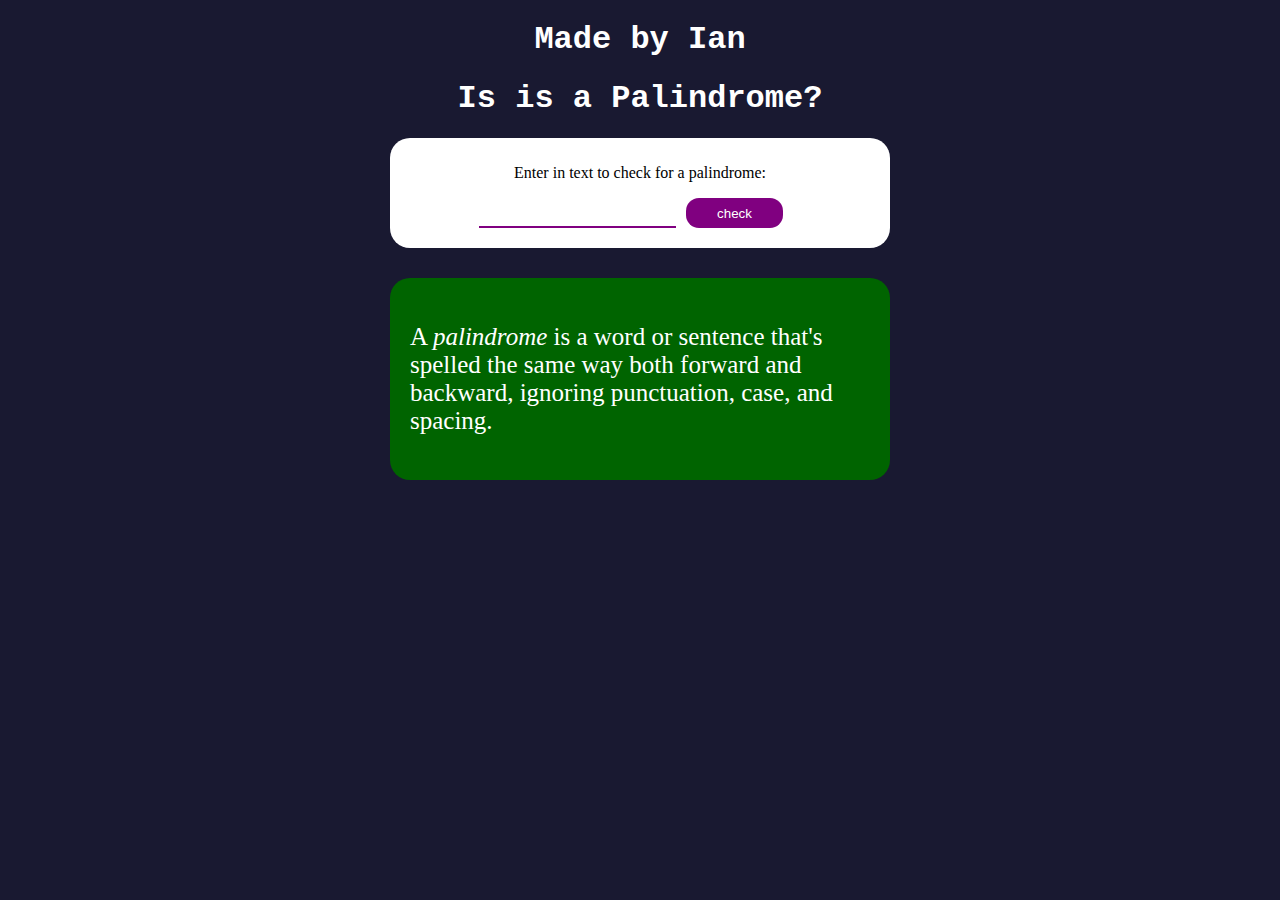
<file: PalindromeChecker/index.html>
<!DOCTYPE HTML>
<html>
<head>
    <title>Palindrome Checker</title>
    <link rel="stylesheet" href="style.css">
    <script src="script.js"></script>
    <style>
    </style>
</head>

<body>
    <div id="header">
        <h1 class="author">Made by Ian</h1>
        <h1 class="title">Is is a Palindrome?</h1>
    </div>
    <div id="mainContainer">
        <div class="main">
            <p>Enter in text to check for a palindrome:</p>
            <div class="palindrome">
                <input type="text" id="text-input">
                <button id="check-btn" onclick="checkPalindrome()">check</button>
            </div>
            <span id="result"></span>
        </div>
        <div class="help">
            <p>A <i>palindrome</i> is a word or sentence that's spelled the same way both forward and backward, ignoring punctuation, case, and spacing.</p>
        </div>
    </div>
</body>
</html>
</file>
<file: PalindromeChecker/style.css>
/* * {
    text-align: center;
} */
body {
    background-color:rgb(25, 25, 49);
}
#header > h1 {
    color: white;
    text-align: center;            font-family:'Courier New', Courier, monospace;

}
.title {
    font-family:'Courier New', Courier, monospace;
    font-weight: 900;
}
#mainContainer {
    display: flex;
    flex-direction: column;
    gap: 30px;
    justify-content: center;
    align-items: center;

}
.main {
    display: flex;
    flex-direction: column;
    justify-self: center;
    align-items: center;
    box-sizing: border-box;
    border-radius: 20px;
    background-color: white;
    
    width: 500px;
    padding: 10px 20px;
}
.palindrome {
    display: flex;
    gap: 10px;
    width: 70%;
    height: 30px;

}
.palindrome > input {
    border: none;
    border-bottom: 2px solid purple;
    width: 60%;
}
.palindrome > button {
    cursor: pointer;
    background-color: purple;
    color: white;
    width: 30%;
    border: none;
    border-radius: 13px;
}

#result {
    margin-top: 10px;
    font-size: 30px;
    font-weight: 600;
}


.help {
    box-sizing: border-box;
    border-radius: 20px;
    background-color: darkgreen;
    
    width: 500px;
    
}
.help > p {
    padding: 20px 20px;
    color: white;
    font-size: 25px;
    font-weight: 400;
}
</file>
